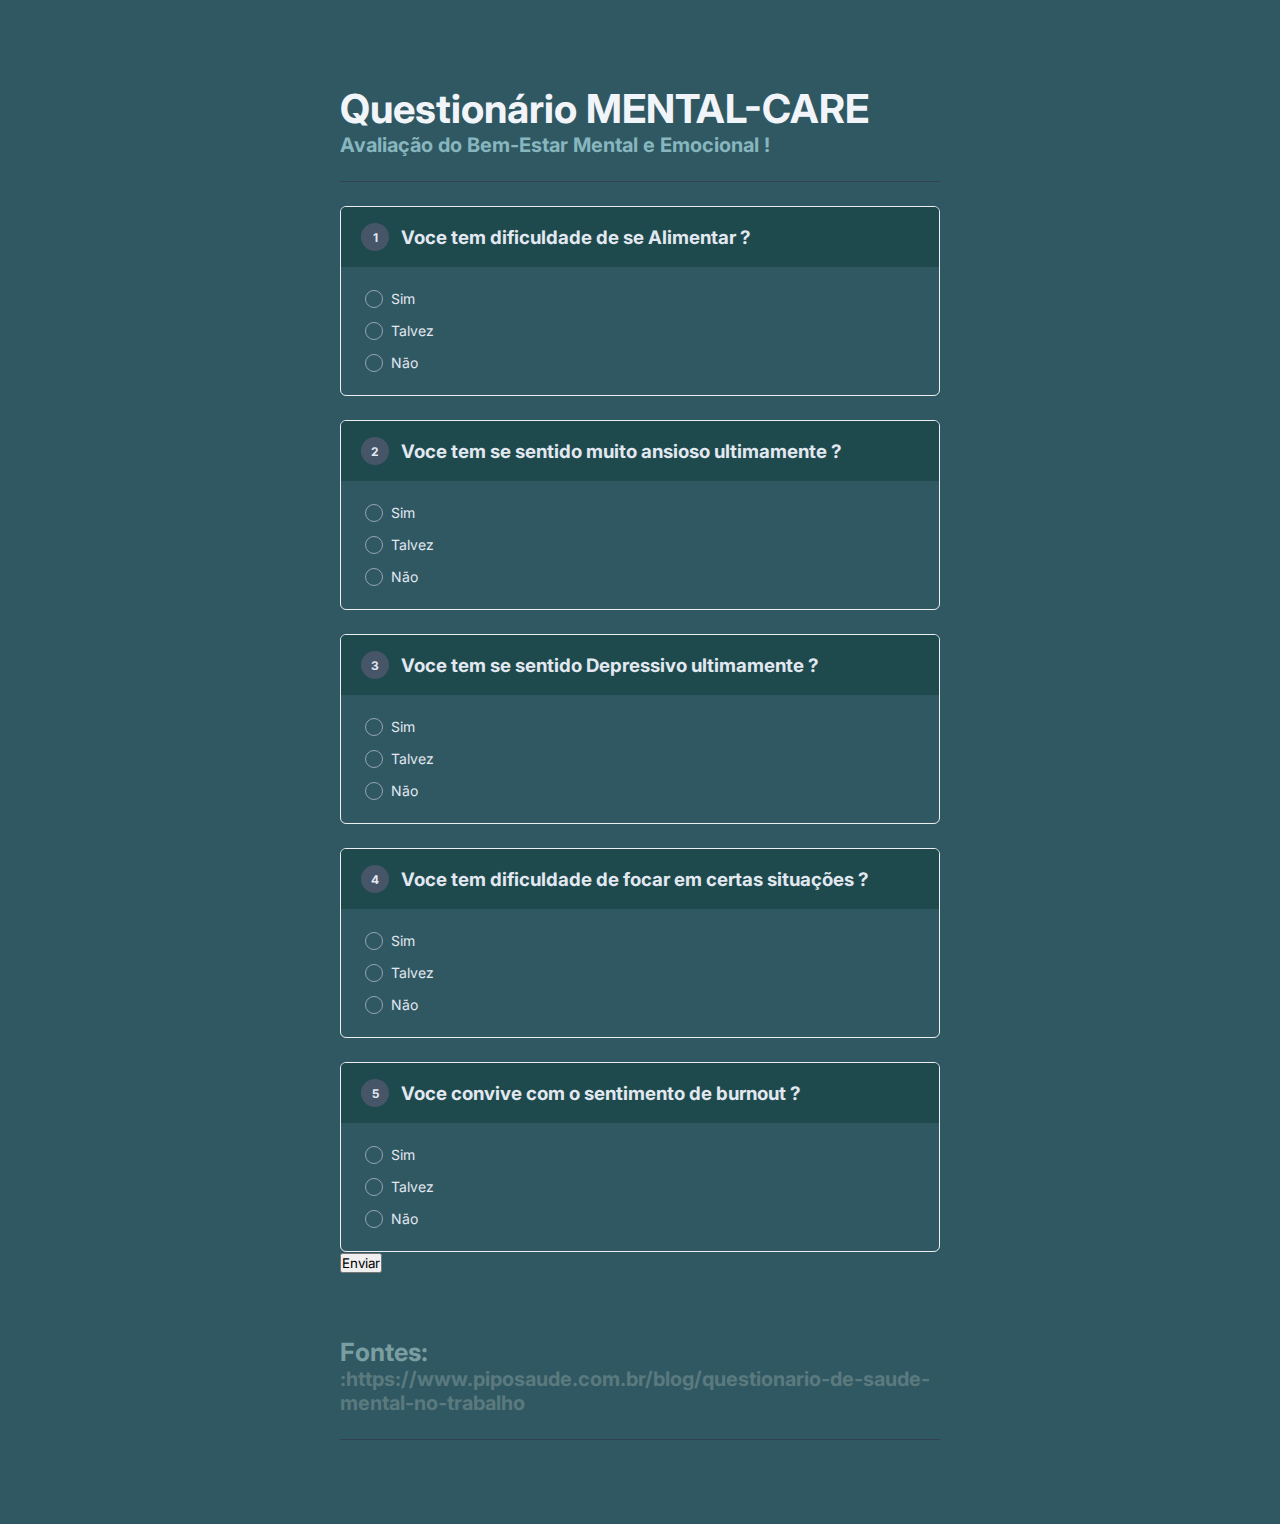
<file: TELA-QUESTIONARIO/index.html>
<!DOCTYPE html>
<html lang="pt-br">
<head>
    <meta charset="UTF-8">
    <meta name="viewport" content="width=device-width, initial-scale=1.0">
    <title>Teste seus conhecimentos!</title>
    <link rel="stylesheet" href="style.css">
    
</head>
<body>
    <main>
        <header>
            <h1>Questionário MENTAL-CARE</h1>
            <h2>Avaliação do Bem-Estar Mental e Emocional !</h2>
        </header>

    <div id="quiz"></div>

    <template>
        <div class="quiz-item">
            <h3>Pergunta 1</h3>
            <dl>
                <dt>
                    <input type="radio" name="item" id="perguntas-" value="0">
                    <span>Resposta A</span>
                </dt>
            </dl>
        </div>
    </template>

    <button id="enviar">Enviar</button>
    <div id="resultado"></div>

    

    <header>
        <h5>Fontes:</h5>
        <h6>:https://www.piposaude.com.br/blog/questionario-de-saude-mental-no-trabalho</h6>
    </header>

    <script src="script.js"></script>
</body>
</html>
</file>
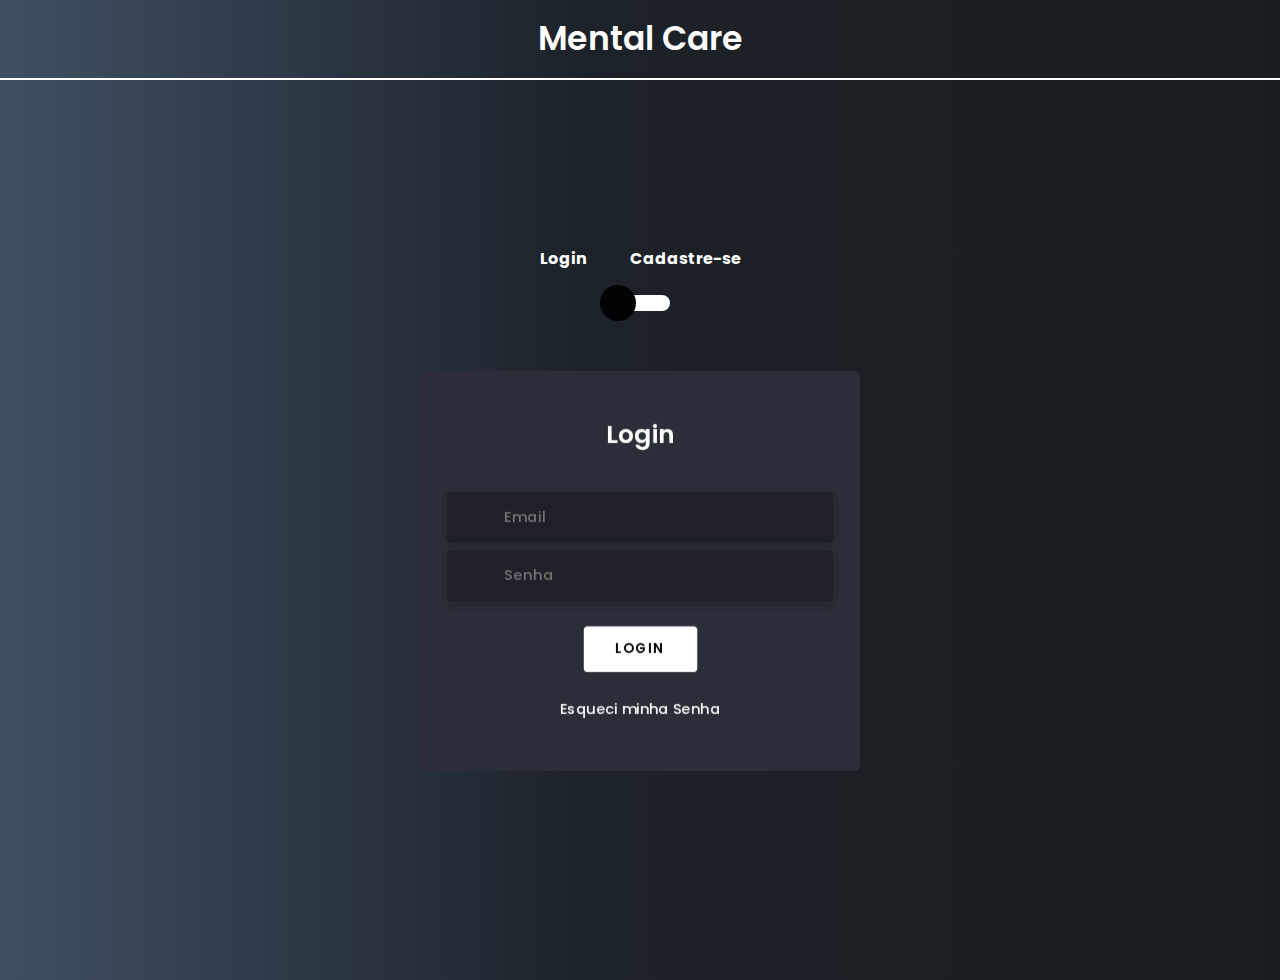
<file: MENTAL CARE - TELA INICIAL + LOGIN + QUESTIONARIO/TELA INICIAL/login.html>
<!doctype html>
<html lang="en">
<head>
  <title>MentalCare</title>
  <meta charset="utf-8">
  <meta name="viewport" content="width=device-width, initial-scale=1, shrink-to-fit=no">
  <link rel="stylesheet" href="https://unicons.iconscout.com/release/v2.1.9/css/unicons.css">
  <link rel="stylesheet" href="https://cdnjs.cloudflare.com/ajax/libs/twitter-bootstrap/4.5.0/css/bootstrap.min.css">
  <link rel="stylesheet" href="login.css">
</head>
<header>
  <nav>
      <a href="index.html" class="Logo">Mental Care</a>
  </nav>
</header>
<body>
  <div class="section">
    <div class="container">
      <div class="row full-height justify-content-center">
        <div class="col-12 text-center align-self-center py-5">
          <div class="section pb-5 pt-5 pt-sm-2 text-center">
            <h6 class="mb-0 pb-3"><span>Login </span><span>Cadastre-se</span></h6>
            <input class="checkbox" type="checkbox" id="reg-log" name="reg-log" />
            <label for="reg-log"></label>
            <div class="card-3d-wrap mx-auto">
              <div class="card-3d-wrapper">
                <div class="card-front">
                  <div class="center-wrap">
                    <div class="section text-center">
                      <h4 class="mb-4 pb-3">Login
                      </h4>
                      <div class="form-group">
                        <input type="email" class="form-style" placeholder="Email">
                        <i class="input-icon uil uil-at"></i>
                      </div>
                      <div class="form-group mt-2">
                        <input type="password" class="form-style" placeholder="Senha">
                        <i class="input-icon uil uil-lock-alt"></i>
                      </div>
                      <a href= "questionario.html" class="btn mt-4">Login</a>
                      <p class="mb-0 mt-4 text-center"><a href="index.html" class="link">Esqueci minha Senha
                          </a></p>
                    </div>
                  </div>
                </div>
                <div class="card-back">
                  <div class="center-wrap">
                    <div class="section text-center">
                      <form action="login.php" method="post">
                        <h4 class="mb-3 pb-3">Cadastre-se</h4>
                        <div class="form-group">
                          <input type="text" class="form-style" placeholder="Nome Completo" name="nome">
                          <i class="input-icon uil uil-user"></i>
                        </div>
                        <div class="form-group mt-2">
                          <input type="tel" class="form-style" placeholder="Telefone" name="telefone">
                          <i class="input-icon uil uil-phone"></i>
                        </div>
                        <div class="form-group mt-2">

                          <input type="email" class="form-style" placeholder="Email" name="email">
                          <i class="input-icon uil uil-at"></i>
                        </div>
                        <div class="form-group mt-2">
                          <input type="password" class="form-style" placeholder="Senha" name="Senha">
                          <i class="input-icon uil uil-lock-alt"></i>
                        </div>
                        <button type="submit" class="btn mt-4" name="send">Cadastrar</button>
                      </form>
                    </div>
                    </form>
                  </div>
                </div>
              </div>
            </div>
          </div>
        </div>
      </div>
    </div>
  </div>
</body>
</html>
</file>
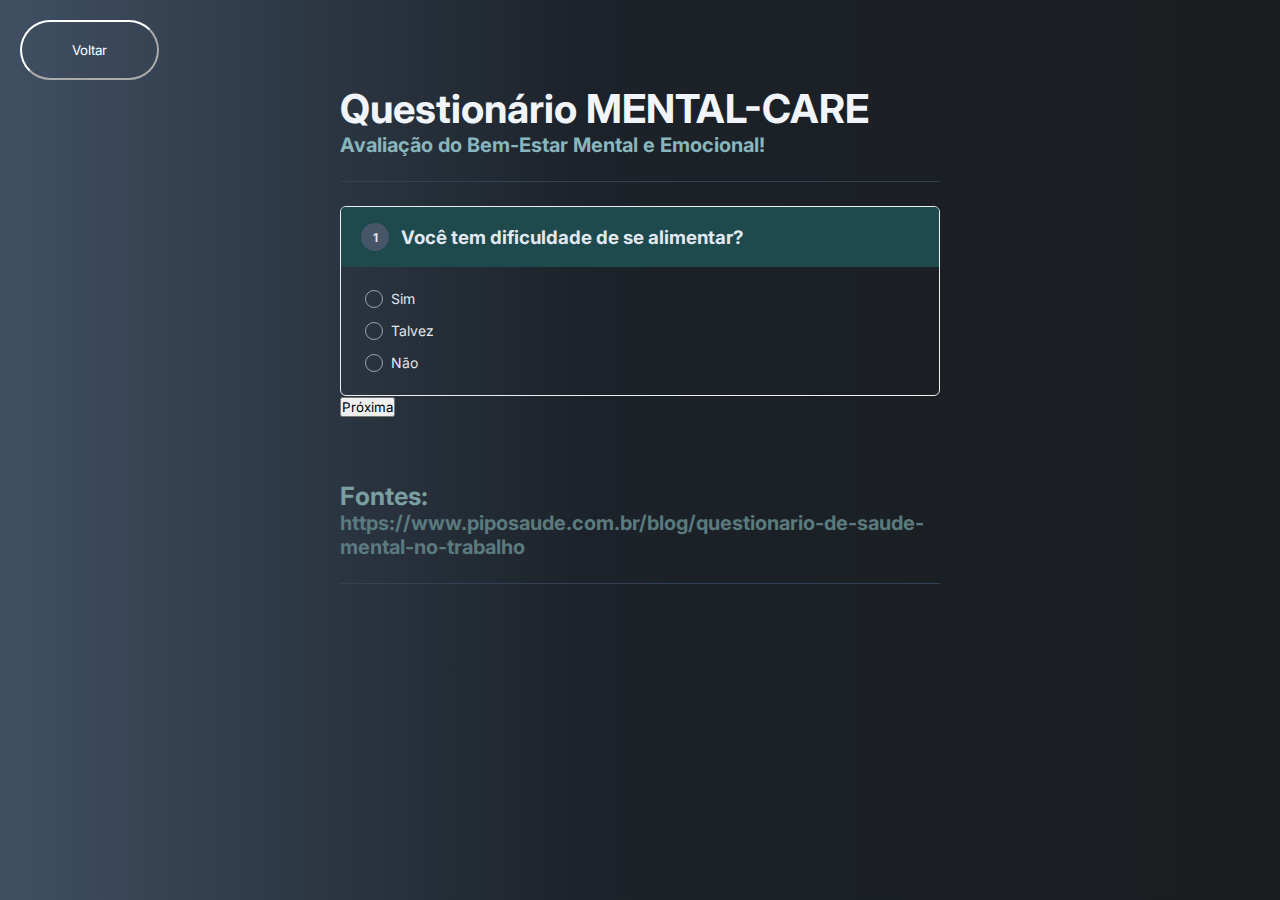
<file: MENTAL CARE - TELA INICIAL + LOGIN + QUESTIONARIO/TELA INICIAL/questionario.html>
<!DOCTYPE html>
<html lang="pt-br">
<head>
    <meta charset="UTF-8">
    <meta name="viewport" content="width=device-width, initial-scale=1.0">
    <title>Teste seus conhecimentos!</title>
    <link rel="stylesheet" href="questionario.css">
</head>
<body>
    <main>
        <header>
            <h1>Questionário MENTAL-CARE</h1>
            <h2>Avaliação do Bem-Estar Mental e Emocional!</h2>
            <div class="Voltar">
                <button onclick="window.location.href='index.html'">Voltar</button>
            </div>
        </header>

        <div id="quiz-container">
            <div id="quiz"></div>
            <template>
                <div class="quiz-item">
                    <h3></h3>
                    <dl>
                        <dt>
                            <input type="radio" name="item" value="0">
                            <span></span>
                        </dt>
                    </dl>
                </div>
            </template>
            <button id="proxima">Próxima</button>
            <button id="enviar" style="display:none;">Enviar</button>
        </div>
        <div id="resultado"></div>

        <header>
            <h5>Fontes:</h5>
            <h6>https://www.piposaude.com.br/blog/questionario-de-saude-mental-no-trabalho</h6>
        </header>
    </main>

    <script src="questionario.js"></script>
</body>
</html>
</file>
<file: TELA-QUESTIONARIO/style.css>
@charset "UTF-8";

@import url('https://fonts.googleapis.com/css2?family=Inter:wght@400;600;700&display=swap');


*, :root {
    margin: 0;
    padding: 0;
    box-sizing: border-box;

    font-family: 'Inter';
    font-synthesis: none;
    text-rendering: optimizeLegibility;
    -webkit-font-smoothing: antialiased; 
    -moz-osx-font-smoothing: grayscale;
    -webkit-text-size-adjust: 100%;

}

body {
    background-color: #305863;
}

main {
    padding: 20px;
    max-width: 640px;
    margin: 0 auto 64px; 
}

header {
    margin-top: 64px;
    padding-bottom: 24px;
    border-bottom: 1px solid #334155;
}

header > h1 {
    font-size: 40px;
    color: #f1f5f9;
}

header > h2 {
        font-size: 20px;
        color: #87b6be;
}

header > h5 {
    font-size: 25px;
    color:#7b9ea1
}
header > h6 {
    font-size: 20px;
    color:#5b7a7e
}
.sim {
        color: rgb(255, 255, 255); 
        font-size: 20px; 
        font-family: Arial, sans-serif; 
    }
    
.nao {
        color: rgb(255, 255, 255); 
        font-size: 18px; 
        font-family: Arial, sans-serif; 
    }
    
.outros {
        color: rgb(247, 247, 247); 
        font-size: 16px; 
        font-family: Arial, sans-serif; 
    }

.diag {
        color: rgb(1, 29, 19); 
        font-size: 20px; 
        font-family: Arial, sans-serif; 
}
      
#quiz {
    counter-reset: quiz-item;
}

.quiz-item {
    margin-top: 24px;
    border: 1px solid #edeef0;
    border-radius: 6px;

    overflow: hidden; /*não transbordar, não sair da caixinha*/
}

.quiz-item > h3 {
    padding: 16px 20px;
    color: #e2e8f0;

    display: flex;
    align-items: center;
    gap: 12px;
    background-color: #1e4a4e;
}
.quiz-item  h3:before {
    counter-increment: quiz-item;
    content: counter(quiz-item);

    background-color: #475569;
    width: 28px;
    height: 28px;
    font-size: 12px;
    border-radius: 50%;


    display: flex;
    align-items: center;
    justify-content: center;
    flex-shrink: 0; /*não apertar quando a tela dimiuir*/
}

.quiz-item > dl {
    padding: 20px 24px;

    display: grid;
    gap: 8px; /*espaço entre e precisa do grid p funcionar*/
}

.quiz-item > dl > dt {
    font-size: 14px;
    line-height: 24px;
    letter-spacing: 0;

    display: flex; /*um do lado do outro*/
    align-items: center;
    gap: 8px;
    /*font-weight: ; /*finura a grossura da fonte (peso da fonte)*/
    color: #e2e8f0;
}

input {
    all: unset; /**tira as configurações*/
    border: 1px solid #94a3b8;
    width: 16px;
    height: 16px;

    border-radius: 50%;
    display: flex;
    align-items: center;
    justify-content: center;
    flex-shrink: 0;
}

input:checked {
    border: 1px solid #A3E635;
}

/*pseudo-selector*/
input:checked:before {
    content: "";
    width: 10px;
    height: 10px;

    background-color: #A3E635;
    border-radius: 50px;
}
</file>
<file: MENTAL CARE - TELA INICIAL + LOGIN + QUESTIONARIO/TELA INICIAL/login.css>
@import url('https://fonts.googleapis.com/css?family=Poppins:400,500,600,700,800,900');

header nav {
  position: relative;
  width: 100%;
  height: 80px;
  display: flex;
  justify-content: space-between;
  align-items: center;
  border-bottom: 2px solid white;
}

nav a.Logo {
  position: relative;
  margin: auto;
  text-decoration: none;
  font-size: 33px;
  color: #fffdfd;
  font-weight: 600;
}

body {
  font-family: 'Poppins', sans-serif;
  font-weight: 300;
  line-height: 1.7;
  color: #ffffff;
  background: linear-gradient(270deg, #1A1D20 0.7%, #1C2229 53.97%, #405063 100.7%);
  overflow: hidden;
}

a:hover {
  text-decoration: none;
}

.link {
  color: #f9f9f9;
}

.link:hover {
  color: #c4c3ca;
}

p {
  font-weight: 500;
  font-size: 14px;
}

h4 {
  font-weight: 600;
}

h6 span {
  padding: 0 20px;
  font-weight: 700;
}

.section {
  position: relative;
  width: 100%;
  display: block;
}

.full-height {
  min-height: 100vh;
  display: flex;
  justify-content: center;
  align-items: center;
}

[type="checkbox"]:checked,
[type="checkbox"]:not(:checked) {
  display: none;
}

.checkbox:checked + label,
.checkbox:not(:checked) + label {
  position: relative;
  display: block;
  text-align: center;
  width: 60px;
  height: 16px;
  border-radius: 8px;
  padding: 0;
  margin: 10px auto;
  cursor: pointer;
  background-color: #ffffff;
}

.checkbox:checked + label:before,
.checkbox:not(:checked) + label:before {
  position: absolute;
  display: block;
  width: 36px;
  height: 36px;
  border-radius: 50%;
  color: #f8f7f3;
  background-color: #020305;
  font-family: 'unicons';
  content: '\eb4f';
  z-index: 20;
  top: -10px;
  left: -10px;
  line-height: 36px;
  text-align: center;
  font-size: 24px;
  transition: all 0.5s ease;
}

.checkbox:checked + label:before {
  transform: translateX(44px) rotate(-270deg);
}

.card-3d-wrap {
  position: relative;
  width: 440px;
  max-width: 100%;
  height: 400px;
  -webkit-transform-style: preserve-3d;
  transform-style: preserve-3d;
  perspective: 800px;
  margin-top: 60px;
  animation: fadeInMoveUp 1s ease forwards;
}

.card-3d-wrapper {
  width: 100%;
  height: 100%;
  position: absolute;
  -webkit-transform-style: preserve-3d;
  transform-style: preserve-3d;
  transition: all 600ms ease-out;
}

.card-front, .card-back {
  width: 100%;
  height: 100%;
  background-color: #2b2e38;
  position: absolute;
  border-radius: 6px;
  -webkit-transform-style: preserve-3d;
  transform-style: preserve-3d;
}

.card-back {
  transform: rotateY(180deg);
}

.checkbox:checked ~ .card-3d-wrap .card-3d-wrapper {
  transform: rotateY(180deg);
}

.center-wrap {
  position: absolute;
  width: 100%;
  padding: 0 35px;
  top: 50%;
  left: 0;
  transform: translate3d(0, -50%, 35px) perspective(100px);
  z-index: 20;
  display: block;
}

.form-group {
  position: relative;
  display: block;
  margin: 0;
  padding: 0;
}

.form-style {
  padding: 13px 20px;
  padding-left: 55px;
  height: 48px;
  width: 100%;
  font-weight: 500;
  border-radius: 4px;
  font-size: 14px;
  line-height: 22px;
  letter-spacing: 0.5px;
  outline: none;
  color: #c4c3ca;
  background-color: #1f2029;
  border: none;
  -webkit-transition: all 200ms linear;
  transition: all 200ms linear;
  box-shadow: 0 4px 8px 0 rgba(21,21,21,.2);
}

.form-style:focus,
.form-style:active {
  border: none;
  outline: none;
  box-shadow: 0 4px 8px 0 rgba(21,21,21,.2);
}

.input-icon {
  position: absolute;
  top: 0;
  left: 18px;
  height: 48px;
  font-size: 24px;
  line-height: 48px;
  text-align: left;
  -webkit-transition: all 200ms linear;
  transition: all 200ms linear;
}

.btn {
  border-radius: 4px;
  height: 44px;
  font-size: 13px;
  font-weight: 600;
  text-transform: uppercase;
  -webkit-transition: all 200ms linear;
  transition: all 200ms linear;
  padding: 0 30px;
  letter-spacing: 1px;
  display: -webkit-inline-flex;
  display: -ms-inline-flexbox;
  display: inline-flex;
  align-items: center;
  background-color: #ffffff;
  color: #000000;
}

.btn:hover {
  background-color: #000000;
  color: #ffeba7;
  box-shadow: 0 8px 24px 0 rgba(16,39,112,.2);
}

@keyframes fadeInMoveUp {
  0% {
    opacity: 0;
    transform: translateY(50px);
  }
  100% {
    opacity: 1;
    transform: translateY(0);
  }
}
</file>
<file: MENTAL CARE - TELA INICIAL + LOGIN + QUESTIONARIO/TELA INICIAL/questionario.css>
@charset "UTF-8";

@import url('https://fonts.googleapis.com/css2?family=Inter:wght@400;600;700&display=swap');

*, :root {
    margin: 0;
    padding: 0;
    box-sizing: border-box;

    font-family: 'Inter';
    font-synthesis: none;
    text-rendering: optimizeLegibility;
    -webkit-font-smoothing: antialiased;
    -moz-osx-font-smoothing: grayscale;
    -webkit-text-size-adjust: 100%;
}

body {
    background: linear-gradient(270deg, #1A1D20 0.7%, #1C2229 53.97%, #405063 100.7%);
    position: relative;
    height: 100%;
}

main {
    padding: 20px;
    max-width: 640px;
    margin: 0 auto 64px;
}

header {
    margin-top: 64px;
    padding-bottom: 24px;
    border-bottom: 1px solid #334155;
}

.Voltar button {
    padding: 20px 50px;
    border-radius: 30px;
    cursor: pointer;
    background-color: transparent;
    border-color: #ffffff;
    color: #ffffff;
    text-align: center;

    /* Novos estilos para posicionar no topo superior esquerdo */
    position: absolute;
    top: 20px; /* Ajuste conforme necessário */
    left: 20px; /* Ajuste conforme necessário */
}

header > h1 {
    font-size: 40px;
    color: #f1f5f9;
}

header > h2 {
    font-size: 20px;
    color: #87b6be;
}

header > h5 {
    font-size: 25px;
    color: #7b9ea1;
}

header > h6 {
    font-size: 20px;
    color: #5b7a7e;
}

.sim {
    color: rgb(255, 255, 255);
    font-size: 20px;
    font-family: Arial, sans-serif;
}

.nao {
    color: rgb(255, 255, 255);
    font-size: 18px;
    font-family: Arial, sans-serif;
}

.outros {
    color: rgb(247, 247, 247);
    font-size: 16px;
    font-family: Arial, sans-serif;
}

.diag {
    color: rgb(1, 29, 19);
    font-size: 20px;
    font-family: Arial, sans-serif;
}

#quiz {
    counter-reset: quiz-item;
}

.quiz-item {
    margin-top: 24px;
    border: 1px solid #edeef0;
    border-radius: 6px;

    overflow: hidden;
    display: none;
    animation: fadeIn 0.5s forwards;
}

.quiz-item > h3 {
    padding: 16px 20px;
    color: #e2e8f0;

    display: flex;
    align-items: center;
    gap: 12px;
    background-color: #1e4a4e;
}

.quiz-item h3:before {
    counter-increment: quiz-item;
    content: counter(quiz-item);

    background-color: #475569;
    width: 28px;
    height: 28px;
    font-size: 12px;
    border-radius: 50%;

    display: flex;
    align-items: center;
    justify-content: center;
    flex-shrink: 0;
}

.quiz-item > dl {
    padding: 20px 24px;

    display: grid;
    gap: 8px;
}

.quiz-item > dl > dt {
    font-size: 14px;
    line-height: 24px;
    letter-spacing: 0;

    display: flex;
    align-items: center;
    gap: 8px;
    color: #e2e8f0;
}

input {
    all: unset;
    border: 1px solid #94a3b8;
    width: 16px;
    height: 16px;

    border-radius: 50%;
    display: flex;
    align-items: center;
    justify-content: center;
    flex-shrink: 0;
}

input:checked {
    border: 1px solid #A3E635;
}

input:checked:before {
    content: "";
    width: 10px;
    height: 10px;

    background-color: #A3E635;
    border-radius: 50px;
}

@keyframes fadeIn {
    from {
        opacity: 0;
        transform: translateY(20px);
    }
    to {
        opacity: 1;
        transform: translateY(0);
    }
}
</file>
